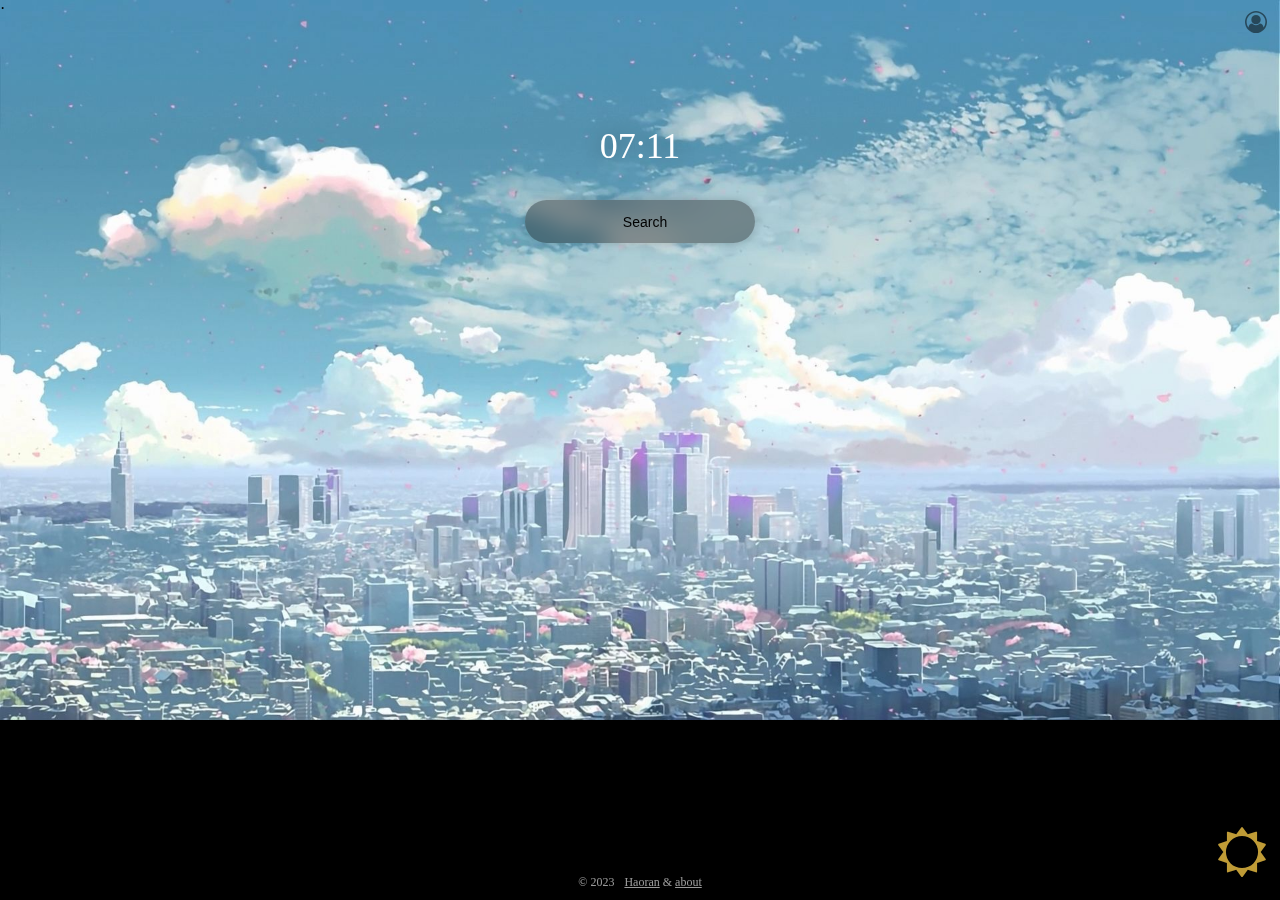
<file: templates/index.html>
<!DOCTYPE html>
<html lang="en">

<head>
    <meta charset="UTF-8">
    <meta http-equiv="X-UA-Compatible" content="IE=edge">
    <meta name="viewport" content="width=device-width, initial-scale=1.0">
    <title>Haoran_Engine</title>
    <link rel="shortcut icon" href="../static/images/icon.png" type="image/x-icon">
    <link href="https://cdn.bootcdn.net/ajax/libs/font-awesome/4.7.0/css/font-awesome.min.css" rel="stylesheet">
    <link rel="stylesheet" href="../static/CSS/hello.css">
    <script src="https://s3.pstatp.com/cdn/expire-1-M/jquery/3.2.1/jquery.min.js"></script>
</head>


<!-- //启动就加载两个函数 -->
<body onload="time(),helloFloat('{{username}}')">
    <div id="app">
    	<!-- //设置的背景图片 -->
        <div id="bg" class="bg" style="display: block; opacity: 1;">
            <!-- 图片可替换 -->
            <img id="image">
        </div>
        <!-- //设置登录按钮 -->
        <div id="login">
            <a href="login">
            	<!-- //从图标库引入图标 -->
                <i class="fa fa-user-circle-o" aria-hidden="true"></i>
            </a>
        </div>
        <!-- //主体内容区 -->
        <main id="main">
        	<!-- //问候弹窗 -->
            <div id="hello" class="hello"></div>
            <!-- //时间显示标签 -->
            <div class="timecontainer">
                <div class="time"></div>
            </div>
            <!-- //搜索框的容器 -->·
            <div class="search" id="searchbox">
            	<!-- //搜索框 autocomplete="off"设置为off 意为关闭自动填充的下拉选项 -->
                <input id="search" autocomplete="off" type="text" class="search-input" value="Search">
                <!-- //搜索的放大镜图标 暂未设置 -->
                <i class="fa fa-search" aria-hidden="true"></i> 
            </div>
            <!-- //聚焦搜索框时，底部弹出的诗句 -->
            <div id="poem" class="hide">
                <div class="poemBg"></div>
                <span>「未觉池塘春草梦，阶前梧叶已秋声。」</span>
                <p id="author">—— 偶成</p>
                <button id="poemMenu" type="button">
                    <i class=""></i>
                </button>
            </div>
        </main>
        <!-- //底部的一些信息切换 -->
        <footer>
            <div class="copy">
                &copy; 2023
            </div>
            <div class="info">
                    <a href="http://www.haoranblogxz.cc/" class="Ruoxin">Haoran</a>
                    <span>&</span>
                    <a href="http://124.222.91.197/?page_id=89">about</a>
            </div>
        </footer>
        <!-- //切换日夜场景按钮 -->
        <div id="switch">
            <i id="switchBtn" class="fa fa-sun-o" aria-hidden="true"></i>
        </div>
    </div>

</body>
<script src="../static/js/hello.js"></script>


</html>
</file>
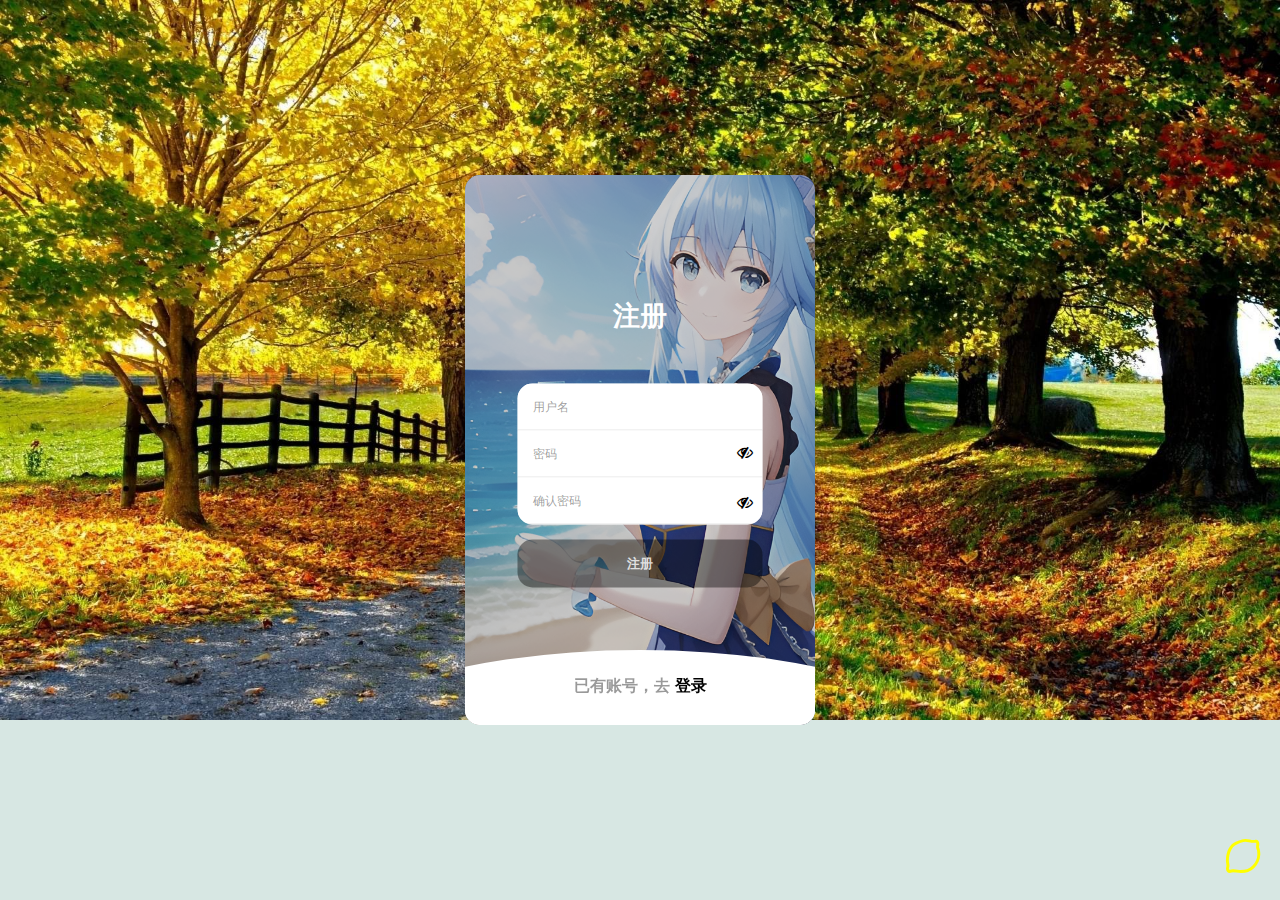
<file: templates/login.html>
<!DOCTYPE html>
<html lang="en">
<head>
    <meta charset="UTF-8">
    <meta http-equiv="X-UA-Compatible" content="IE=edge">
    <meta name="viewport" content="width=device-width, initial-scale=1.0">
    <title>haoRan登录页</title>
    <link href="https://cdn.bootcdn.net/ajax/libs/font-awesome/4.7.0/css/font-awesome.min.css" rel="stylesheet">
    <link rel="stylesheet" href="../static/CSS/login.css">

</head>
<body>
    <div>
        <div id="bg" class="bg" style="display: block; opacity: 1;">
            <img src="../static/images/loginBack.jpeg">
        </div>
    </div>
    <div class="container">
        <div class="register-box">
            <h2 class="register-title">
                <span>没有账号，去</span>注册
            </h2>
            <div class="input-box">
                <input type="text" placeholder="用户名" id="user0">
                <input id="input" type="password" placeholder="密码">
                <i class="fa fa-eye-slash fa1" id="eyes" aria-hidden="true"></i>
                <input id="input1" type="password" placeholder="确认密码">
                <i class="fa fa-eye-slash fa2" id="eyes1" aria-hidden="true"></i>
            </div>
            <button id="submitBtn1">注册</button>
        </div>
        <div class="login-box slide-up">
            <div class="center">
                <h2 class="login-title">
                    <span>已有账号，去</span>登录
                </h2>
                <div class="input-box">
                    <input type="text" placeholder="用户名" id="user1">
                    <input id="input2" type="password" placeholder="密码">
                    <i class="fa fa-eye-slash fa3" id="eyes2" aria-hidden="true"></i>
                </div>
                <button id="submitBtn2">登录</button>
            </div>
        </div>
    </div>
    <div id="lemon">
        <a href="/">
            <i class="fa fa-lemon-o" aria-hidden="true"></i>
        </a>
    </div>
    <script src="../static/js/login.js"></script>

</body>
</html>
</file>
<file: static/CSS/hello.css>
#app {
    position: relative;
}


body {
    background-color: black;
    margin: 0px;
}

.bg {
    position: fixed;
    background-size: cover;
    transition: all .2s;
    display:none;
    opacity:0;
    z-index:-3;
    position:fixed;
    left:0;
    top:0;
    width:100%;
    height:100%;
    object-fit:cover;
    transition:opacity 1s,transform .25s,filter .25s;
    backface-visibility:hidden
}

.bg img {
    width: 100vw;
    object-fit: cover;
}

/* 用户登录 */
#login {
    position: absolute;
    top: 10px;
    right: 1%;
    z-index: 10;
    font-size: 22px;
}

#login a {
    color: rgba(0, 0, 0, .5);
}

main {
    position: relative;
    height: 100vh;

}

.hello {
    padding: 0 20px;
    height: 40px;
    line-height: 40px;
    text-align: center;
    position: absolute;
    top: -50px;
    left: 50%;
    transform: translateX(-50%);
    color: #ececec;
    letter-spacing: 1px;
    border-radius: 20px;
    /* 背景色 */
    background-color: rgba(25, 25, 25, .25);
    box-shadow: rgb(0 0 0 / 20%) 0 0 10px;
    -webkit-backdrop-filter: blur(10px);
    backdrop-filter: blur(10px);
    animation: fly 7s;
}

@keyframes fly {
    0% {
        top: -50px;
    }

    20% {
        top: 60px
    }

    50% {
        top: 60px;
    }

    80% {
        top: -50px;
    }
}

.timecontainer {
    position: fixed;
    top: 115px;
    left: 50%;
    transform: translateX(-50%);
    padding: 10px;
    text-align: center;
    cursor: pointer;
    transition: .25s;
}

.time {
    font-size: 36px;
    color: #fff;
    transition: .25s;
    text-shadow: 0 0 20px rgb(0 0 0 / 35%);
    animation:delayedFadeIn 1.2s;
}


.timecontainer:hover {
    transform: translateX(-50%) scale(1.2);
}

@keyframes delayedFadeIn {
    0% {
     opacity:0
    }
    50% {
     opacity:0
    }
    100% {
     opacity:1
    }
   }


footer {
    position: fixed;
    bottom: 0;
    left: 50%;
    transform: translateX(-50%);
}


#searchbox {
    background-color: rgba(0, 0, 0, .35);
    color:var(--txt-b-pure);
    box-shadow:rgba(0,0,0,.2) 0 0 10px;
    animation:delayedFadeIn 1.2s;
}

#searchbox:hover {
    background-color: rgba(255, 255, 255, .6);
}

.search {
    position: absolute;
    top: 200px;
    left: 50%;
    transform: translateX(-50%);
    max-width: 80%;
    width: 230px;
    height: 43px;
    border-radius: 30px;
    color: #fff;
    background-color: rgba(255, 255, 255, 0.51);
    box-shadow: rgb(0 0 0 / 20%) 0 0 10px;
    -webkit-backdrop-filter: blur(10px);
    backdrop-filter: blur(10px);
    overflow: hidden;
    transition: color .25s, background-color .25s, box-shadow .25s, left .25s, opacity .25s, top .25s, width .25s;
}

.search:hover {
    box-shadow: rgb(0 0 0 / 30%) 0 0 10px;
    width: 530px;
}

input {
    outline: 0;
    border: none;
    width: 100%;
    height: 100%;
    padding: 0 5px;
    color: inherit;
    background-color: transparent;
    font-size: 14px;
    font-family: "Microsoft Yahei Light", "Microsoft Yahei", "PingFang SC", "Helvetica Neue", Helvetica, Tahoma, Arial, sans-serif;
    text-align: center;
}

/* 诗句 */
#poem {
    width: 530px;
    padding: 15px 50px;
    margin: 0px;
    position: absolute;
    left: 50%;
    bottom: 125px;
    transform: translateX(-50%);
    border-radius: 15px;
    color: rgba(255, 255, 255, 9);
    font-size: small;
    text-align: center;
    cursor: default;
    transition: .5s;
    overflow: hidden;
}

.hide {
    opacity: 0;
    pointer-events: none;
}

#poem .poemBg {
    opacity: 0;
    position: absolute;
    left: 0;
    top: 0;
    z-index: -1;
    width: 100%;
    height: 100%;
    background-color: rgba(0, 0, 0, .1);
    backdrop-filter: blur(30px);
    transition: .25s;
}

#poem span {
    transition: .25s;
    text-shadow: 0 0 20px rgb(0 0 0 / 80%);
}

#poem p {
    opacity: 0;
    transition: .25s;
    margin-top: 8px;
}

#poem button {
    opacity: 0;
    position: absolute;
    top: 6px;
    right: 6px;
    padding: 0 10px;
    border: none;
    border-radius: 10px;
    background-color: transparent;
    color: rgba(255, 255, 255, .6);
    cursor: pointer;
    transition: .25s;
}

#poem i {
    font-size: 22px;
}

/* 诗歌hover部分 */
#poem:hover span {
    text-shadow: 0 0 20px transparent;
}

#poem:hover .poemBg,
#poem:hover p,
#poem:hover button {
    opacity: 1;
}

#poem:hover button:hover {
    background-color: rgba(255, 255, 255, .05);
    color: #70C000;
}

/* main结束 */
footer {
    display: flex;
    font-size: 12px;
    padding: 10px;
}

.copy {
    margin-right: 10px;
    color: rgba(255, 255, 255, .6);
}

.info li {
    margin-right: 10px;
}

.info a,
.info span {
    transition: .3s;
    color: rgba(255, 255, 255, .6);
}

.info li a:hover {
    color: #fff;
}

#switch {
    position: fixed;
    font-size: 50px;
    bottom: 2%;
    right: 1%;
}

#switch .fa:hover {
    transform: scale(1.1);
}

#switch .fa {
    transition: all.3s;
    color: rgba(255, 207, 72, .75);
}
</file>
<file: static/CSS/login.css>
.bg {
    position: fixed;
    background-size: cover;
    transition: all .2s;
    display:none;
    opacity:0;
    z-index:-3;
    position:fixed;
    left:0;
    top:0;
    width:100%;
    height:100%;
    object-fit:cover;
    transition:opacity 1s,transform .25s,filter .25s;
    backface-visibility:hidden
}

.bg img {
    width: 100vw;
    object-fit: cover;
}

* {
    margin: 0;
    padding: 0;
}

body {
    min-height: 100vh;
    /* 弹性布局 居中 */
    display: flex;
    justify-content: center;
    align-items: center;
    background-color: #94bfb560;
}

.container {
    background-color: #222;
    width: 350px;
    height: 550px;
    border-radius: 15px;
    overflow: hidden;
    position: relative;
}

.container::after {
    content: "";
    position: absolute;
    top: 0;
    left: 0;
    bottom: 0;
    right: 0;
    background: url("../images/regBack.png") no-repeat;
    background-size: 600px;
    background-position: left bottom;
    opacity: 0.8;
}

/* 注册区域（登录区域很多样式和注册区域的一样，故而一些统一的样式写在了一起） */
.register-box {
    width: 70%;
    position: absolute;
    z-index: 1;
    top: 50%;
    left: 50%;
    transform: translate(-50%, -50%);
    transition: 0.3s ease;
}

.register-title,
.login-title {
    color: #fff;
    font-size: 27px;
    text-align: center;
}

.register-title span,
.login-title span {
    color: rgba(0, 0, 0, 0.4);
    display: none;
}

.register-box .input-box,
.login-box .input-box {
    background-color: #fff;
    border-radius: 15px;
    overflow: hidden;
    margin-top: 50px;
    opacity: 1;
    visibility: visible;
    transition: 0.6s ease;
}

.input-box {
    position: relative;
}

.input-box .fa {
    position: absolute;
    z-index: 100;
    right: 10px;
}
.fa1{
    top: 60px;
}
.fa2{
    top: 110px;
}
.fa3{
    top: 60px;
}
.register-box input,
.login-box input {
    width: 100%;
    height: 30px;
    border: none;
    border-bottom: 1px solid rgba(0, 0, 0, 0.1);
    font-size: 12px;
    padding: 8px 0;
    text-indent: 15px;
    outline: none;
}

.register-box input:last-child,
.login-box input:last-child {
    border-bottom: none;
}

.register-box input::placeholder,
.login-box input::placeholder {
    color: rgba(0, 0, 0, 0.4);
}

.register-box button,
.login-box button {
    width: 100%;
    padding: 15px 45px;
    margin: 15px 0;
    background: rgba(0, 0, 0, 0.4);
    border: none;
    border-radius: 15px;
    color: rgba(255, 255, 255, 0.8);
    font-size: 13px;
    font-weight: bold;
    cursor: pointer;
    opacity: 1;
    visibility: visible;
    transition: 0.3s ease;
}

.register-box button:hover,
.login-box button:hover {
    background-color: rgba(0, 0, 0, 0.8);
}

/* 登录区域 */
.login-box {
    position: absolute;
    inset: 0;
    top: 20%;
    z-index: 2;
    background-color: #fff;
    transition: 0.3s ease;
}

.login-box::before {
    content: "";
    background-color: #fff;
    width: 200%;
    height: 250px;
    border-radius: 50%;
    position: absolute;
    top: -20px;
    left: 50%;
    transform: translateX(-50%);
}

.login-box .center {
    width: 70%;
    position: absolute;
    z-index: 3;
    left: 50%;
    top: 40%;
    transform: translate(-50%, -50%);
}

.login-title {
    color: #000;
}

.login-box .input-box {
    border: 1px solid rgba(0, 0, 0, 0.1);
}

.login-box button {
    background-color: #75a297;
}

/* 注册、登录区域收起 */
.login-box.slide-up {
    top: 90%;
}

.login-box.slide-up .center {
    top: 10%;
    transform: translate(-50%, 0%);
}

.login-box.slide-up .login-title,
.register-box.slide-up .register-title {
    font-size: 16px;
    cursor: pointer;
}

.login-box.slide-up .login-title span,
.register-box.slide-up .register-title span {
    margin-right: 5px;
    display: inline-block;
}

.login-box.slide-up .input-box,
.login-box.slide-up .button,
.register-box.slide-up .input-box,
.register-box.slide-up .button {
    opacity: 0;
    visibility: hidden;
}

.register-box.slide-up {
    top: 6%;
    transform: translate(-50%, 0%);
}

/* 返回青柠起始页 */
#lemon{
    position: fixed;
    bottom: 0px;
    right: 0px;
    font-size: 40px;
    padding: 20px;
    transition: all .25s;
}
#lemon a {
    color: yellow;
}
#lemon:hover{
    transform: scale(1.1);
}

.show-box {
    font-size: 16px;
    top: 20%;
}
</file>
